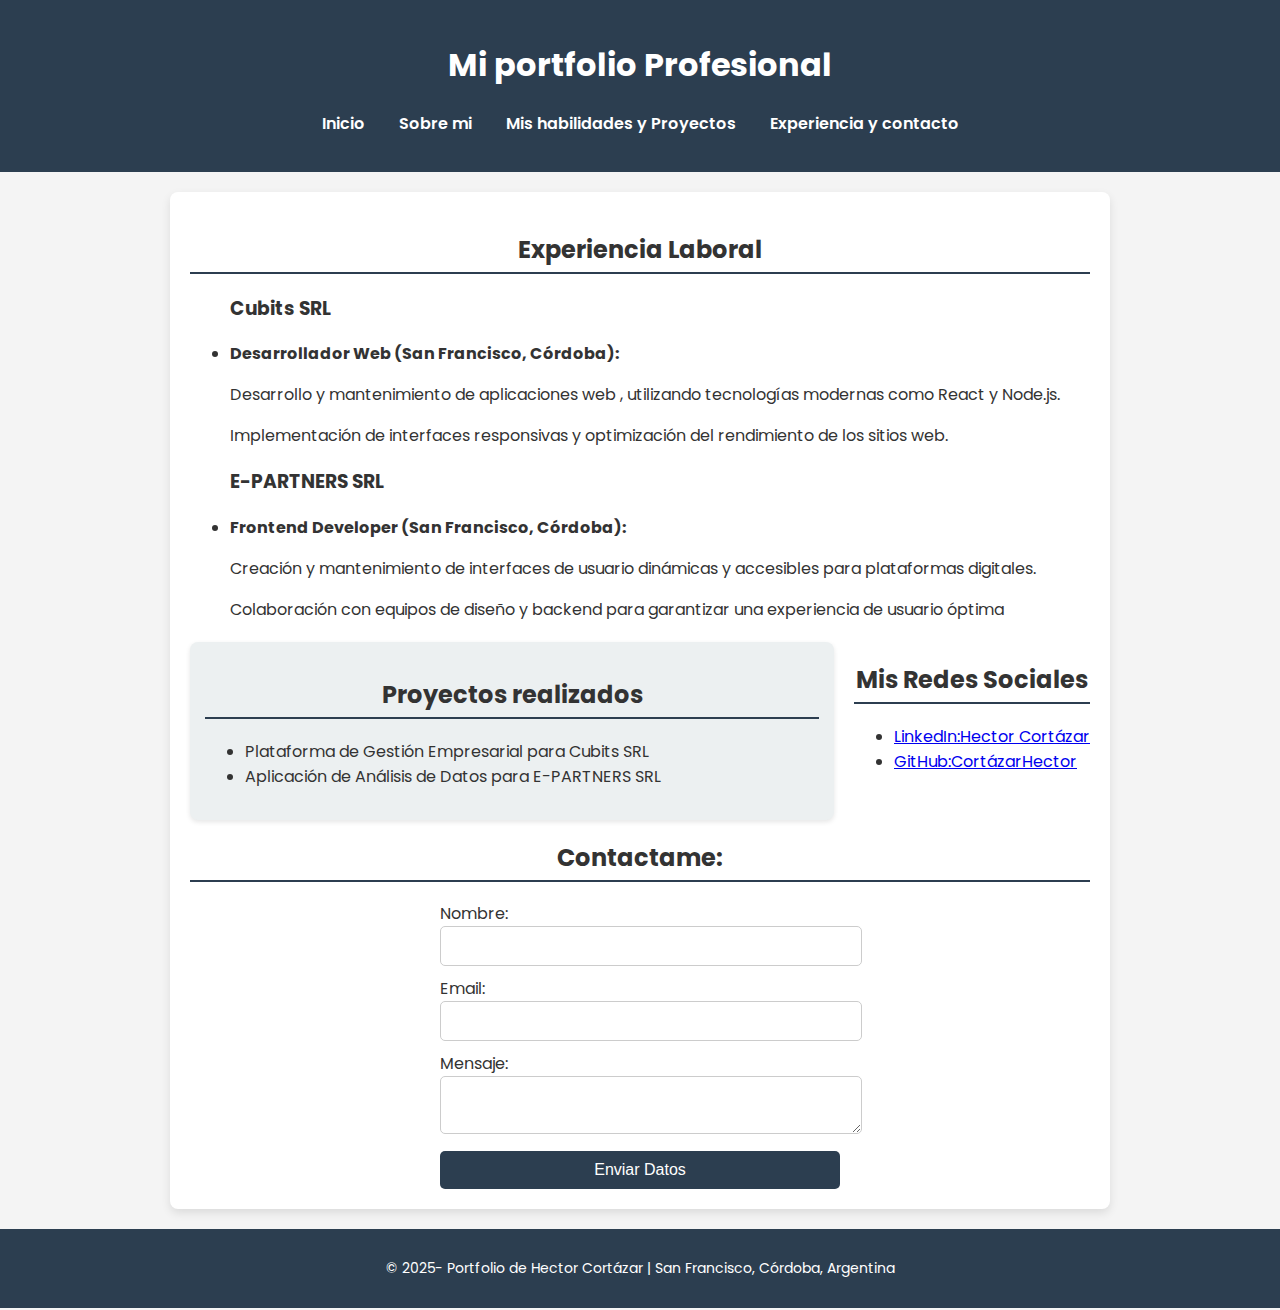
<file: experienciaYcontacto.html>
<!DOCTYPE html>
<html lang="es"></html>
<head>
    <meta charset="utf-8">
    <title>Portfolio Profecional</title>
    <link rel="stylesheet" href="Estilos Padre/estilo.css">
</head>
<body>
    <header>
        <h1> Mi portfolio Profesional</h1>
            <nav>
                <ul>
                    <li><a href="index.html">Inicio</a></li>
                    <li><a href="sobremi.html">Sobre mi</a></li>
                    <li><a href="habilidadesYproyectos.html">Mis habilidades y Proyectos</a></li>
                    <li><a href="experienciaYcontacto.html">Experiencia y contacto</a></li>
                </ul>
            </nav>
    </header>
<main>
    <section>
        <h2>Experiencia Laboral</h2>
            <ul>
                <h3>Cubits SRL</h3>
                <li><strong>Desarrollador Web (San Francisco, Córdoba):</strong></li>
                <p> Desarrollo y mantenimiento de aplicaciones web , utilizando tecnologías modernas como React y Node.js. </p>
                <p>Implementación de interfaces responsivas y optimización del rendimiento de los sitios web.</p>
                <h3>E-PARTNERS SRL </h3>
                <li><strong>Frontend Developer (San Francisco, Córdoba):</strong></li>
                <p> Creación y mantenimiento de interfaces de usuario dinámicas y accesibles para plataformas digitales. </p>
                <p>Colaboración con equipos de diseño y backend para garantizar una experiencia de usuario óptima</p>
    
            </ul>
    </section>

    <div class="contenedor-flex">
        <div class="proyectos"> 
            <h2>Proyectos realizados</h2>
            <ul>
                <li>Plataforma de Gestión Empresarial para Cubits SRL</li>
                <li>Aplicación de Análisis de Datos para E-PARTNERS SRL</li>
            </ul>
        </div>
    <div class="Redes">
        <h2>Mis Redes Sociales</h2>
        <ul>
            <li><a href="https://es.linkedin.com/" target="_blank">LinkedIn:Hector Cortázar </a></li>
            <li><a href="https://github.com/" target="_blank">GitHub:CortázarHector </a></li>
        </ul>
    </div>
    </div>
    <section>
    <h2>Contactame:</h2>
        <form method="post" action="https://server">
            <label for="first_name">Nombre: <input type="text" required></label>
            <label>Email: <input type="email" required></label>
            <label>Mensaje: <textarea required></textarea></label>
            <button type="submit">Enviar Datos</button>
        </form>
    </section>
</main>
<footer>
    <p>© 2025- Portfolio de  Hector Cortázar | San Francisco, Córdoba, Argentina</p>
</footer>
</body>
</html>
</file>
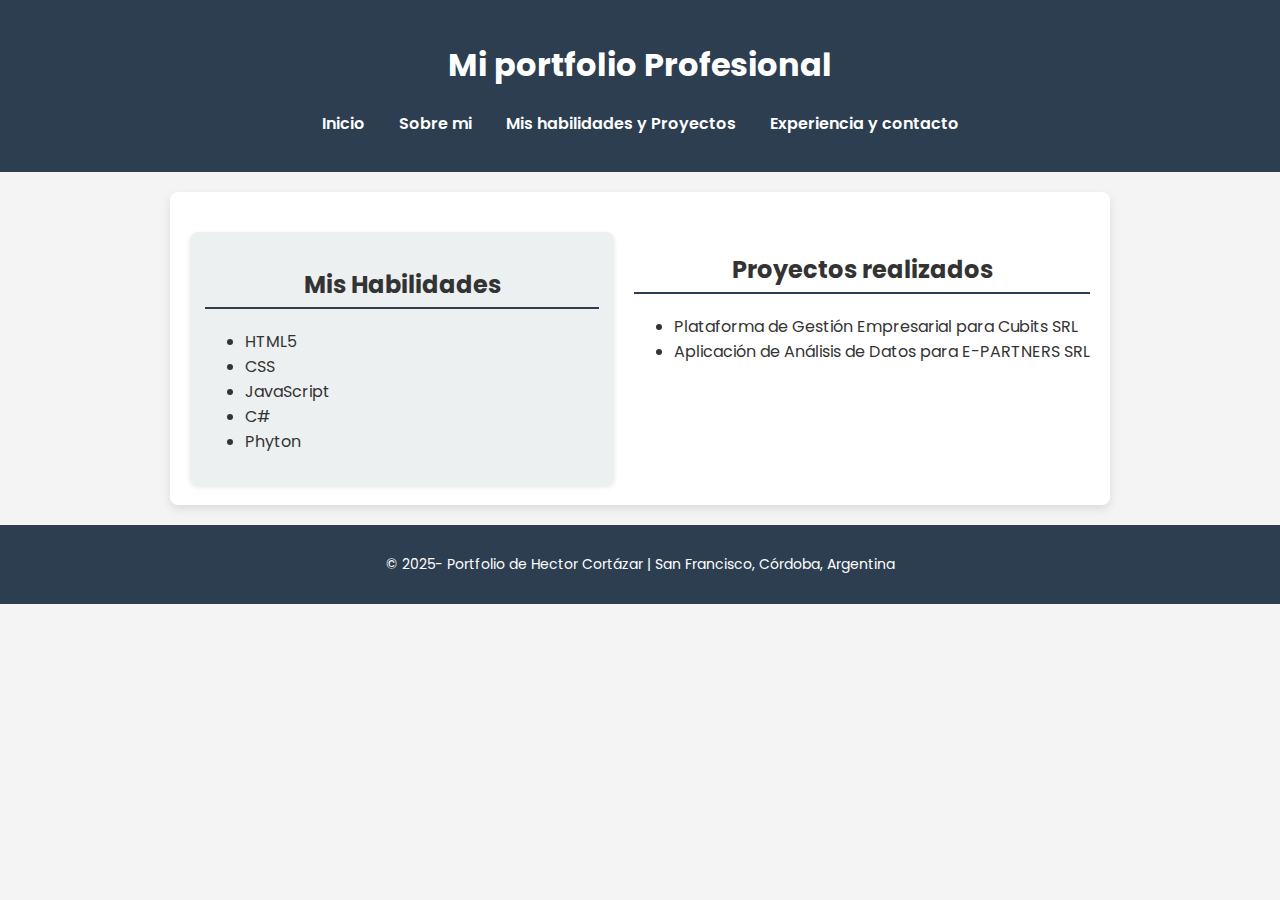
<file: habilidadesYproyectos.html>
<!DOCTYPE html>
<html lang="es"></html>
<head>
    <meta charset="utf-8">
    <title>Portfolio Profecional</title>
    <link rel="stylesheet" href="Estilos Padre/estilo.css">
</head>
<body>

    <header>
        <h1> Mi portfolio Profesional</h1>
        <nav>
            <ul>
                <li><a href="index.html">Inicio</a></li>
                <li><a href="sobremi.html">Sobre mi</a></li>
                <li><a href="habilidadesYproyectos.html">Mis habilidades y Proyectos</a></li>
                <li><a href="experienciaYcontacto.html">Experiencia y contacto</a></li>
            </ul>
        </nav>
    </header>

<main>
    <div class="contenedor-flex">
        <div class="proyectos">
            <h2> Mis Habilidades</h2>
                <ul>
                    <li>HTML5</li>
                    <li>CSS</li>
                    <li>JavaScript</li>
                    <li> C# </li>
                    <li>Phyton</li>
                </ul>
        </div>
        <div class="habilidades">
            <h2>Proyectos realizados</h2>
                <ul>
                    <li>Plataforma de Gestión Empresarial para Cubits SRL</li>
                    <li>Aplicación de Análisis de Datos para E-PARTNERS SRL</li>
                </ul>
        </div>
</main>
<footer>
    <p>© 2025- Portfolio de  Hector Cortázar | San Francisco, Córdoba, Argentina</p>
</footer>
</body>
</html>
</file>
<file: Estilos Padre/estilo.css>
/* Importar fuente desde Google Fonts */
@import url('https://fonts.googleapis.com/css2?family=Poppins:wght@300;400;600&display=swap');

body {
    font-family: 'Poppins', sans-serif;
    margin: 0;
    padding: 0;
    background-color: #f4f4f4;
    color: #333;
}

header {
    background-color: #2c3e50;
    color: white;
    text-align: center;
    padding: 20px 0;
}

nav ul {
    list-style: none;
    padding: 0;
}

nav ul li {
    display: inline;
    margin: 0 15px;
}

nav ul li a {
    color: white;
    text-decoration: none;
    font-weight: 600;
    transition: color 0.3s ease;
}

nav ul li a:hover {
    color: #f39c12;
}

main {
    max-width: 900px;
    margin: 20px auto;
    padding: 20px;
    background: white;
    box-shadow: 0px 4px 10px rgba(0, 0, 0, 0.1);
    border-radius: 8px;
}


#inicio, #sobre-mi {
    text-align: center;
}


h2 {
    border-bottom: 2px solid #2c3e50;
    padding-bottom: 5px;
    text-align: center;
}

.contenedor-flex {
    display: flex;
    justify-content: space-between;
    gap: 20px;
    margin-top: 20px;
}

.proyectos, .redes {
    flex: 1;
    background: #ecf0f1;
    padding: 15px;
    border-radius: 8px;
    box-shadow: 0px 2px 5px rgba(0, 0, 0, 0.1);
}

form {
    display: flex;
    flex-direction: column;
    gap: 10px;
    max-width: 400px;
    margin: auto;
}

form input, form textarea {
    width: 100%;
    padding: 10px;
    border: 1px solid #ccc;
    border-radius: 5px;
    font-size: 16px;
}

form button {
    background: #2c3e50;
    color: white;
    padding: 10px;
    border: none;
    border-radius: 5px;
    cursor: pointer;
    font-size: 16px;
    transition: background 0.3s ease;
}

form button:hover {
    background: #f39c12;
}


footer {
    background-color: #2c3e50;
    color: white;
    text-align: center;
    padding: 15px 0;
    margin-top: 20px;
    font-size: 14px;
}
</file>
